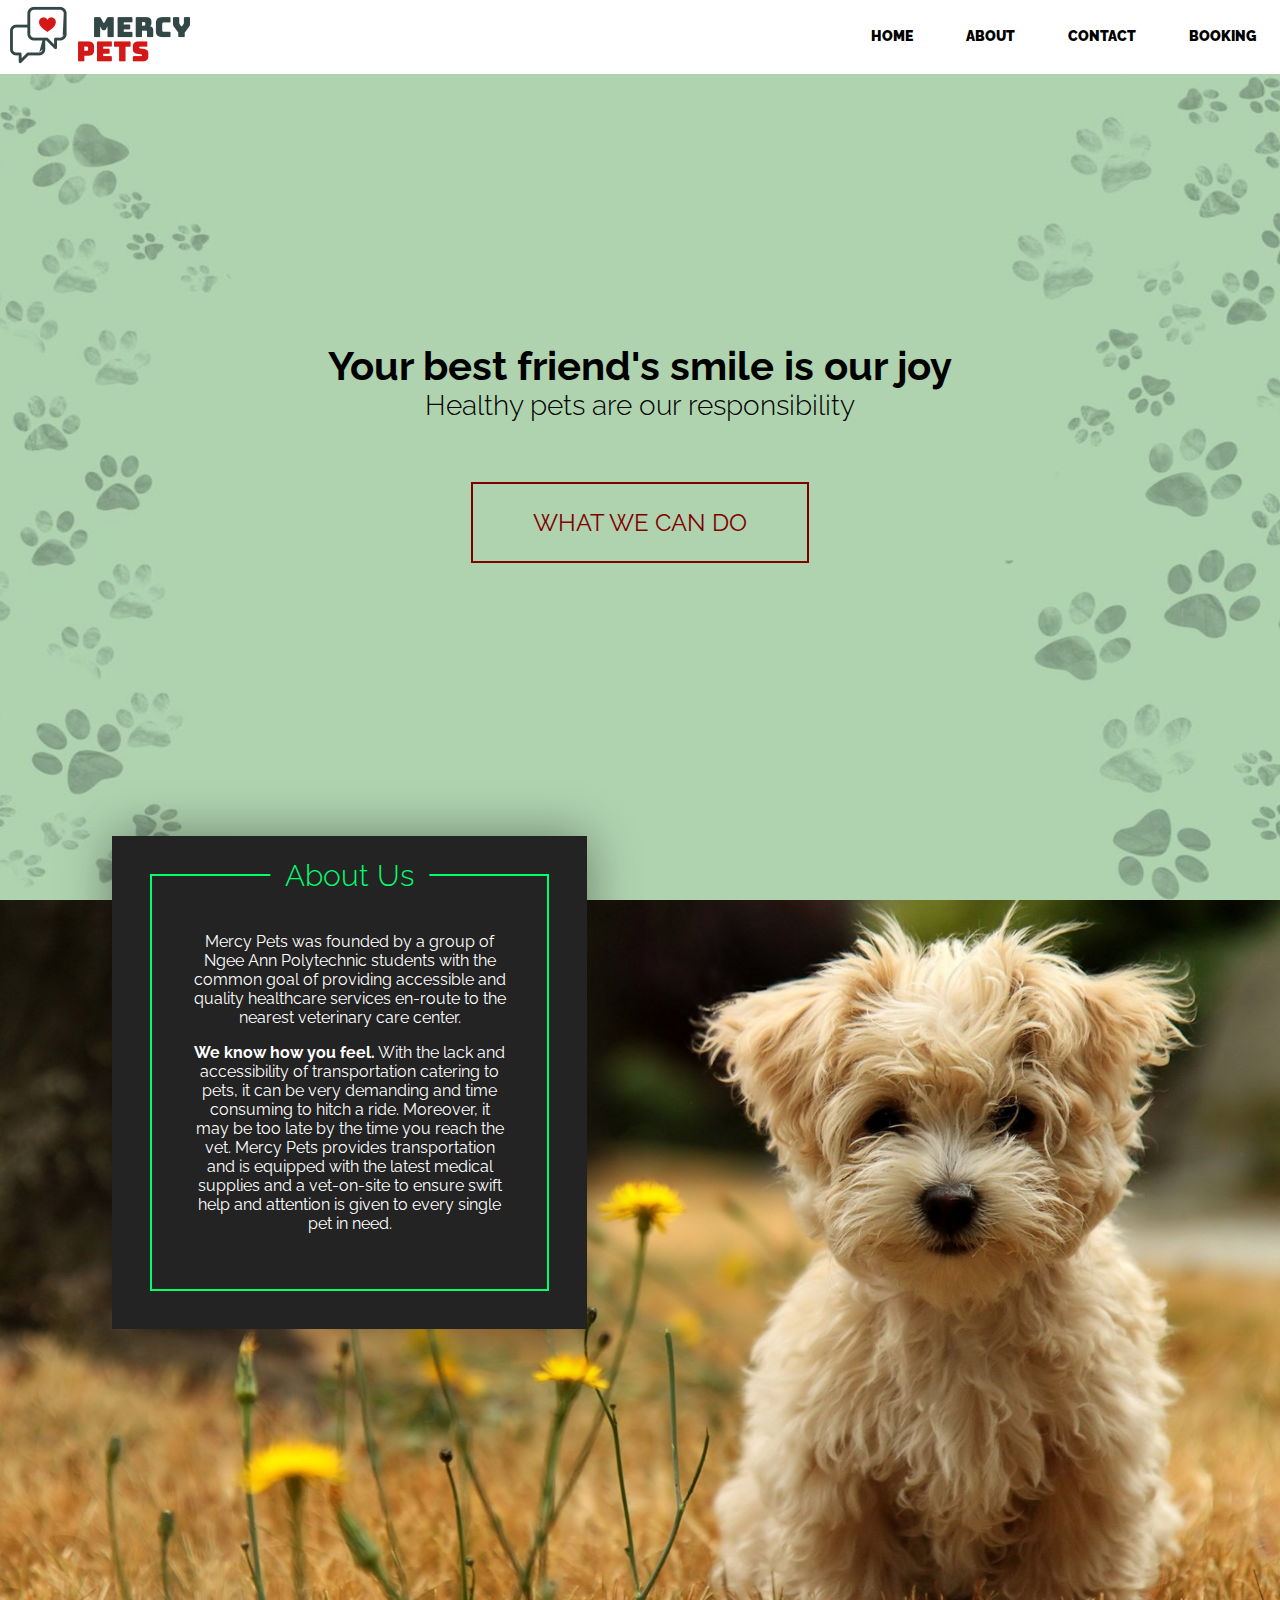
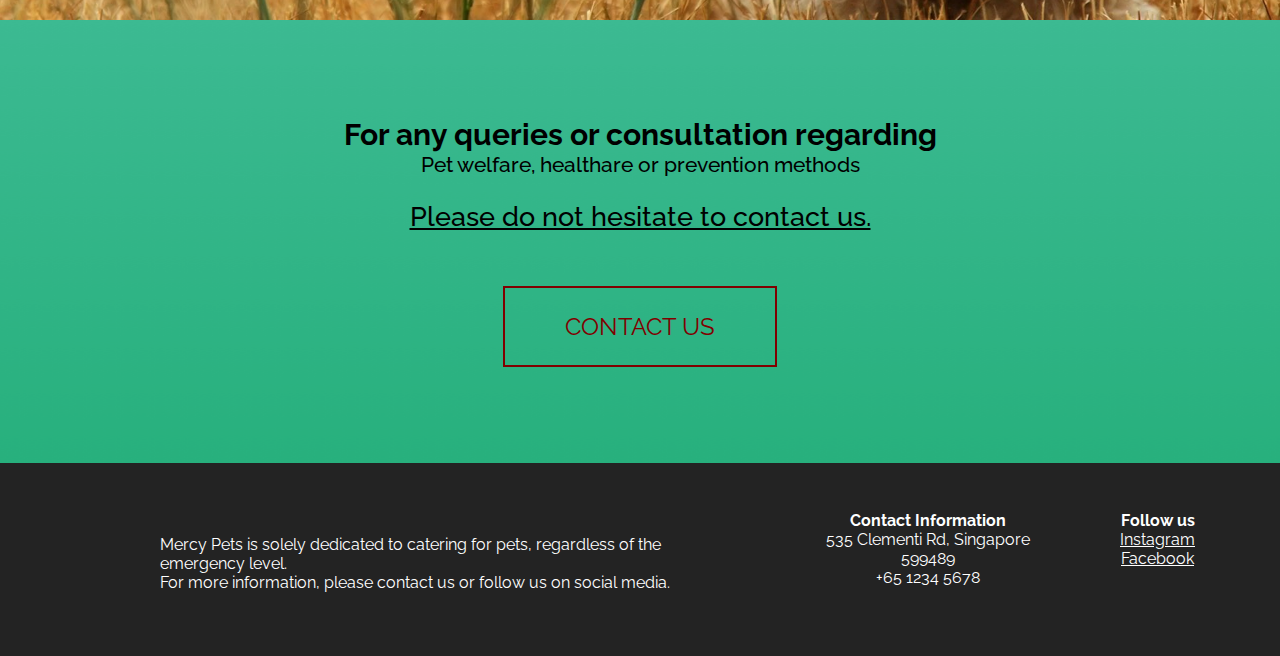
<file: index.html>
<!doctype html>
<html>
<head>
  <meta charset="UTF-8">
  <!-- This is for making sure the screen for mobile version is correct -->
  <meta name="viewport" content="width=device-width, initial-scale=1">
  <title>Mercy Pets</title>
  <link href="css/styles.css" rel="stylesheet" type="text/css">
</head>
<body>
  <header>
    <a href="#Home" ><img src="img/logo.png" alt="Mercy Pets logo" class="logo"></a>
    <nav>
      <ul>
      <li><a href="#Home">Home</a></li>
      <li><a href="#About">About</a></li>
      <li><a href="contactpage.html">Contact</a></li>
      <li><a href="">Booking</a></li>
      </ul>
    </nav>
  </header>

<div id="Home">
  <section class="home-1">
    <div class="section1">
    <h1 class="title">Your best friend's smile is our joy
      <span>Healthy pets are our responsibility</span>
    </h1>
      <a href="whatwecando.html" class="button button-accent" >What We Can Do</a>
    </div>
</section>
</div>

<div class="container2">
<section class ="home-2">
  <div class="section2">
  <h1 id="About">About Us</h1>
  <p>Mercy Pets was founded by a group of Ngee Ann Polytechnic students with the common goal of providing accessible and quality healthcare services
  en-route to the nearest veterinary care center. </p>
  <p><strong>We know how you feel.</strong> With the lack and accessibility of transportation catering to pets, it can be very demanding and time consuming
    to hitch a ride. Moreover, it may be too late by the time you reach the vet. Mercy Pets provides transportation and is equipped with the latest medical supplies and a vet-on-site
    to ensure swift help and attention is given to every single pet in need.
  </p>
  </div>
</section>
</div>

<section class ="home-3">
  <div class ="section3">
    <h1>For any queries or consultation regarding
      <span>Pet welfare, healthare or prevention methods</span>
      <h2><u>Please do not hesitate to contact us.</u></h2>
    </h1>
    <a href="contactpage.html" class="button button-contact">Contact Us</a>
  </div>
</section>


<footer>
  <div class="col-3">
  <p>Mercy Pets is solely dedicated to catering for pets, regardless of the emergency level. <br>For more information, please contact us or follow us on social media.</p>
</div>

<div class="col-1">
  <ul class="unstyled-list">
    <li><strong>Contact Information</strong></li>
    <li>535 Clementi Rd, Singapore 599489</li>
    <li>+65 1234 5678</li>
  </ul>
</div>

<div class="col-2">
  <ul class="unstyled-list">
    <li><strong>Follow us</strong></li>
    <li><a href="https://www.instagram.com/Waytoomuchinfo/?hl=en" class="click">Instagram</a></li>
    <li><a href="#" class="click">Facebook</a></li>
  </ul>
</div>

</footer>

</body>
</html>
</file>
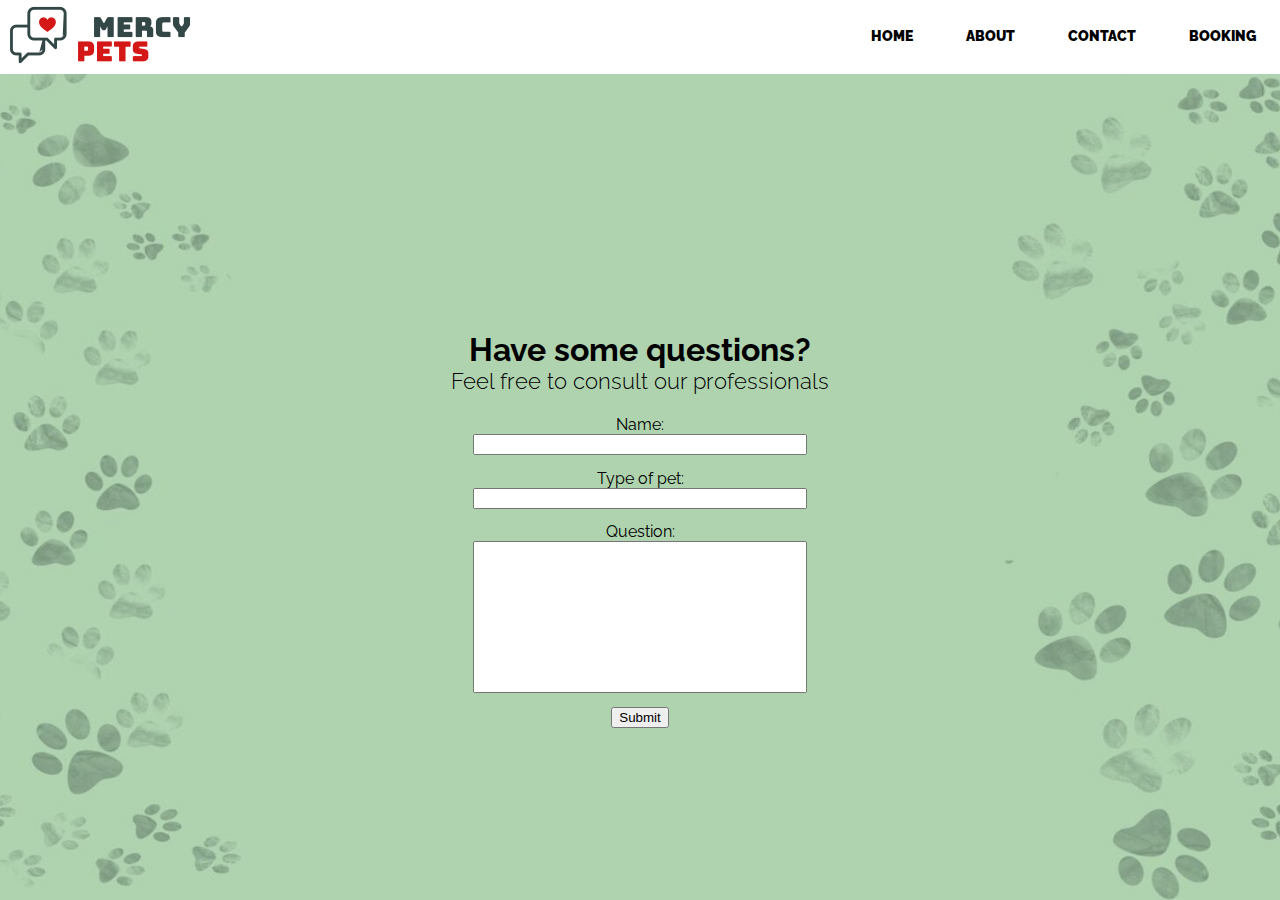
<file: contactpage.html>
<!doctype html>
<html>
<head>
  <meta charset="UTF-8">
  <!-- This is for making sure the screen for mobile version is correct -->
  <meta name="viewport" content="width=device-width, initial-scale=1">
  <title>contactpage</title>
  <link href="css/contact.css" rel="stylesheet" type="text/css">
</head>
<body>
  <header>
    <a href="index.html" ><img src="img/logo.png" alt="Mercy Pets logo" class="logo"></a>
    <nav>
      <ul>
      <li><a href="index.html">Home</a></li>
      <li><a href="index.html#About">About</a></li>
      <li><a href="contactpage.html">Contact</a></li>
      <li><a href="">Booking</a></li>
      </ul>
    </nav>
  </header>

  <div id="Contact">
    <section class="contactpage">
      <div class="contacts">
      <h1 class="title">Have some questions?
      <span>Feel free to consult our professionals</span></h1>
      <form class="form">
        <div class="name">
          <label for="name">Name:</label><br>
          <input type="text" id="name" name="name" class="namebox"><br>
        </div>

        <div class="pet">
          <label for="pet">Type of pet:</label><br>
          <input type="text" id="pet" pet="pet" class="petbox"><br>

        </div>

        <div class="question">
            <label for="Question">Question:</label><br>
            <input type="text" id="Question" Question="Question" class="questionbox"><br>

        </div>
          <input type="submit" value="Submit">
          </div>
        </section>
    </div>
</file>
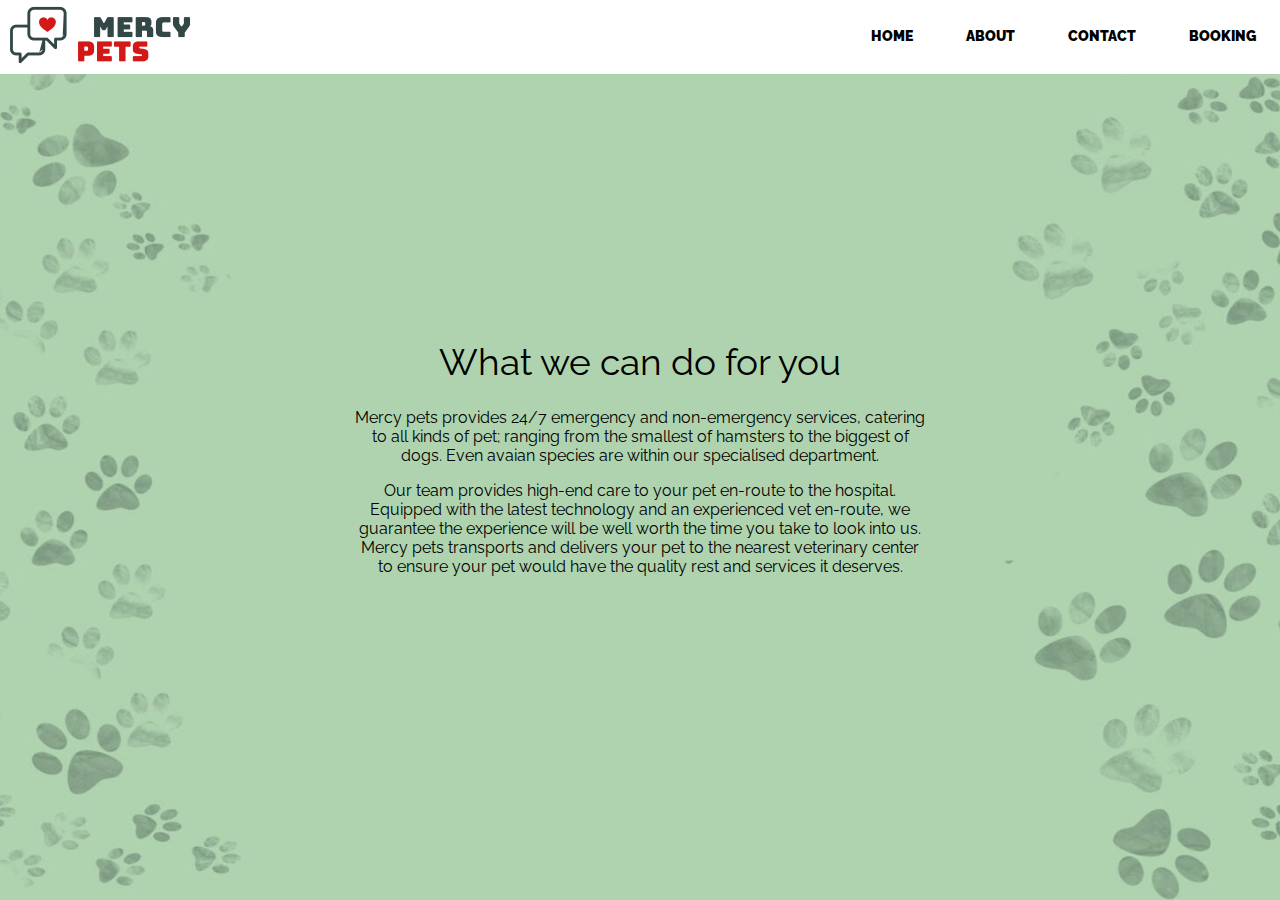
<file: whatwecando.html>
<!doctype html>
<html>
<head>
  <meta charset="UTF-8">
  <!-- This is for making sure the screen for mobile version is correct -->
  <meta name="viewport" content="width=device-width, initial-scale=1">
  <title>whatwecando</title>
  <link href="css/whatwecando.css" rel="stylesheet" type="text/css">
</head>
<body>
  <header>
    <a href="index.html" ><img src="img/logo.png" alt="Mercy Pets logo" class="logo"></a>
    <nav>
      <ul>
      <li><a href="index.html">Home</a></li>
      <li><a href="index.html#About">About</a></li>
      <li><a href="contactpage.html">Contact</a></li>
      <li><a href="#booking">Booking</a></li>
      </ul>
    </nav>
  </header>

  <section class="examples">
      <h1><strong>What we can do for you</strong></h1>
      <p>Mercy pets provides 24/7 emergency and non-emergency services, catering to all kinds of pet; ranging from the smallest of hamsters to the biggest of dogs.
        Even avaian species are within our specialised department.</p>
      <p>Our team provides high-end care to your pet en-route to the hospital. Equipped with the latest technology and an experienced vet en-route, we guarantee the experience will be well
      worth the time you take to look into us. Mercy pets transports and delivers your pet to the nearest veterinary center to ensure your pet would have the quality rest and services
      it deserves.</p>
  </section>
</file>
<file: css/styles.css>
@import
url('https://fonts.googleapis.com/css?family=Raleway:300,400,700,900');

html{
  scroll-behavior: smooth;
}

*{
  box-sizing: border-box;
}

body{
  margin: 0;
  font-family:'Raleway', sans-serif;
  text-align: center;
}

h1{
  font-weight: 300;
  font-size: 2.3rem;
}

img {
  max-width: 100%;
  height: auto;
}

.clearfix::after,
section::after,
footer::after{
  content: '';
  display: block;
  clear:both;
}


.section1{
  width: 95%;
  margin: 0 auto;
}

.title{
  font-size: 2rem;
  font-weight: 700;
  margin-bottom:1.5em;
}

.title span{
  font-weight: 300;
  display: block;
  font-size: 0.7em;
}


.button {
  display: inline-block;
  font-size: 1.5rem;
  text-decoration: none;
  text-transform: uppercase;
  border-width: 2px;
  border-style: solid;
  padding: 1em 2.5em;
}

@media (min-width: 55rem) {
  .title{
    font-size: 2.5rem;
  }
}
/* header*/

.button-accent{
  color: #800000;
  border-color: #800000;
}

.button-accent:hover,
.button-accent:focus {
  background: #800000;
  color: #FFF;
}

header{
  position: fixed;
  left: 0;
  right: 0;
  width: 100%;
  background-color: #fff;
  z-index: 950;
}

nav ul {
  margin: 0;
  padding: 0;
  list-style: none;
}

nav li {
  display: inline-block;
  margin: 1.1em;
  margin-top: 1.6em;
}

nav a{
  font-weight: 900;
  text-decoration: none;
  text-transform: uppercase;
  font-size: .85rem;
  padding: .5em;
  color: #000;
}

nav a:hover,
nav a:focus {
  color: #555;
}

@media (min-width: 40rem) {
  .logo{
    float: left;
  }
  nav {
    float: right;
  }
}

/* Background first */

.home-1 {
  background-image: url(../img/home.jpg);
  background-size: cover;
  background-position: center;
  padding: 10em;
}

@media (min-width: 60rem) {
  .home-1 {
    height: 100vh;
    padding-top: 35vh;
  }
}

/* SECTION 2*/
.section2 {
 background-color: #232323;
 padding: 5em;
 width: 100% auto;
 outline: 2px solid #00ff6c;
 outline-offset: -2.5em;
 color: #FFF;
 position: relative;
}

.section2 h1{
  margin-top:-0.1em;
  color: #00ff6c;
  position: absolute;
  left: 50%;
  transform: translatex(-50%);
  top: .45em;
  background: #232323;
  padding: 0 0.25em;
}


@media (min-width: 19rem) {

  .section2 h1{
    font-size: 2rem;
    top: .7em;
    padding:0 .5em;
  }
}

@media (min-width: 60rem) {

  .section2 {
   width: 45%;
   position: relative;
   top: -11em;
   box-shadow: 0 0 3em 0 rgba(0,0,0,.40);
  }

  .home-2{
    background-image: url(../img/background2.jpg);
    background-size: cover;
    background-size: center;
    padding: 7em;
    height: 80vh;
  }

  .section2 h1{
    font-size: 1.9rem;
    top: .8em;
    padding:0 .5em;
  }
}

/* section 3 */

.home-3{
  background-image: url(../img/123.png);
  background-size: center;
    background-size: cover;
    padding: 6em 0;
}

.section3 h1{
  font-size: 1.9rem;
  font-weight: 700;
  margin: 0 0 .5em;

}
.section3 h1 span{
  font-weight: 500;
  display: block;
  font-size: 0.7em;
}

.section3 h2 {
  font-size: 1.7rem;
  margin-bottom: 2em;
  font-weight: 500;
}

.button-contact{
  color: #800000;
  border-color: #800000;
}

.button-contact:hover,
.button-contact:focus {
  background: #800000;
  color: #FFF;
}

/*footer*/
.unstyled-list{
  margin: 0;
  padding: 0;
  list-style-type: none;
}

footer{
  background: #232323;
  color: #fff;
  text-align: center;
  padding: 3em 0;
}

/* col-3 system */



  .col-1{
    width: 50%;
    float:left;
    margin-left: 2em;
}


@media (min-width: 40rem) {
  [class^=col-]{
    float: left;
    padding: 0 2em;
  }

  [class^=col-]:first-child{
    padding-left:0;
  }

  [class^=col-]:last-child{
    padding-right:0;
  }

  .col-3{
    width: 45%;
    margin-left: 10em;
    text-align: left;
    margin-top: 0.5em;
  }

  .col-1{
    width: 25%;
  }
}

.click{
  color: #FFF;
  border-color: #000;
}

.click:hover,
.click:focus {
  background: #800000;
  color: #FFF;
}
</file>
<file: css/contact.css>
@import
url('https://fonts.googleapis.com/css?family=Raleway:300,400,700,900');

html{
  scroll-behavior: smooth;
}

*{
  box-sizing: border-box;
}

body{
  margin: 0;
  font-family:'Raleway', sans-serif;
  text-align: center;
}

h1{
  font-weight: 300;
  font-size: 2.3rem;
}

img {
  max-width: 100%;
  height: auto;
}

header{
  position: fixed;
  left: 0;
  right: 0;
  width: 100%;
  background-color: #fff;
  z-index: 950;
}

nav ul {
  margin: 0;
  padding: 0;
  list-style: none;
}

nav li {
  display: inline-block;
  margin: 1.1em;
  margin-top: 1.6em;
}

nav a{
  font-weight: 900;
  text-decoration: none;
  text-transform: uppercase;
  font-size: .85rem;
  padding: .5em;
  color: #000;
}

nav a:hover,
nav a:focus {
  color: #555;
}

.title{
  font-size: 2rem;
  font-weight: 700;
  margin-top:0.5em;
}

.title span{
  font-weight: 300;
  display: block;
  font-size: 0.7em;
}

@media (min-width: 40rem) {
  .logo{
    float: left;
  }
  nav {
    float: right;
  }
}


.contactpage{
  background-image: url(../img/home.jpg);
  background-size: cover;
  background-position: center;
  padding: 10em;
}

@media (min-width: 60rem) {
  .contactpage {
    height: 100vh;
    padding-top: 35vh;
  }
}

.namebox{
  width: 15em;
  margin-bottom: 1em;
}

.petbox{
  width: 15em;
  margin-bottom: 1em;
}

.questionbox{
  width:15em;
  padding:5em;
  margin-bottom:1em;
}

@media (min-width: 60rem) {
.namebox{
  width: 25em;
}

.petbox{
  width: 25em;
}

.questionbox{
  width:25em;
  padding:5em;
}
}
</file>
<file: css/whatwecando.css>
@import
url('https://fonts.googleapis.com/css?family=Raleway:300,400,700,900');

html{
  scroll-behavior: smooth;
}

*{
  box-sizing: border-box;
}

body{
  margin: 0;
  font-family:'Raleway', sans-serif;
  text-align: center;
}

h1{
  font-weight: 300;
  font-size: 2.3rem;
}

img {
  max-width: 100%;
  height: auto;
}

header{
  position: fixed;
  left: 0;
  right: 0;
  width: 100%;
  background-color: #fff;
  z-index: 950;
}

nav ul {
  margin: 0;
  padding: 0;
  list-style: none;
}

nav li {
  display: inline-block;
  margin: 1.1em;
  margin-top: 1.6em;
}

nav a{
  font-weight: 900;
  text-decoration: none;
  text-transform: uppercase;
  font-size: .85rem;
  padding: .5em;
  color: #000;
}

nav a:hover,
nav a:focus {
  color: #555;
}


@media (min-width: 40rem) {
  .logo{
    float: left;
  }
  nav {
    float: right;
  }
}


.examples{
  background-image: url(../img/home.jpg);
  background-size: cover;
  background-position: center;
  padding: 10em;

}




@media (min-width: 60rem) {
  .examples {
    height: 100vh;
    padding-top: 35vh;
  }

.examples p{
  width: 60%;
  position:relative;
  left: 50%;
  transform: translatex(-50%);
}
}
</file>
